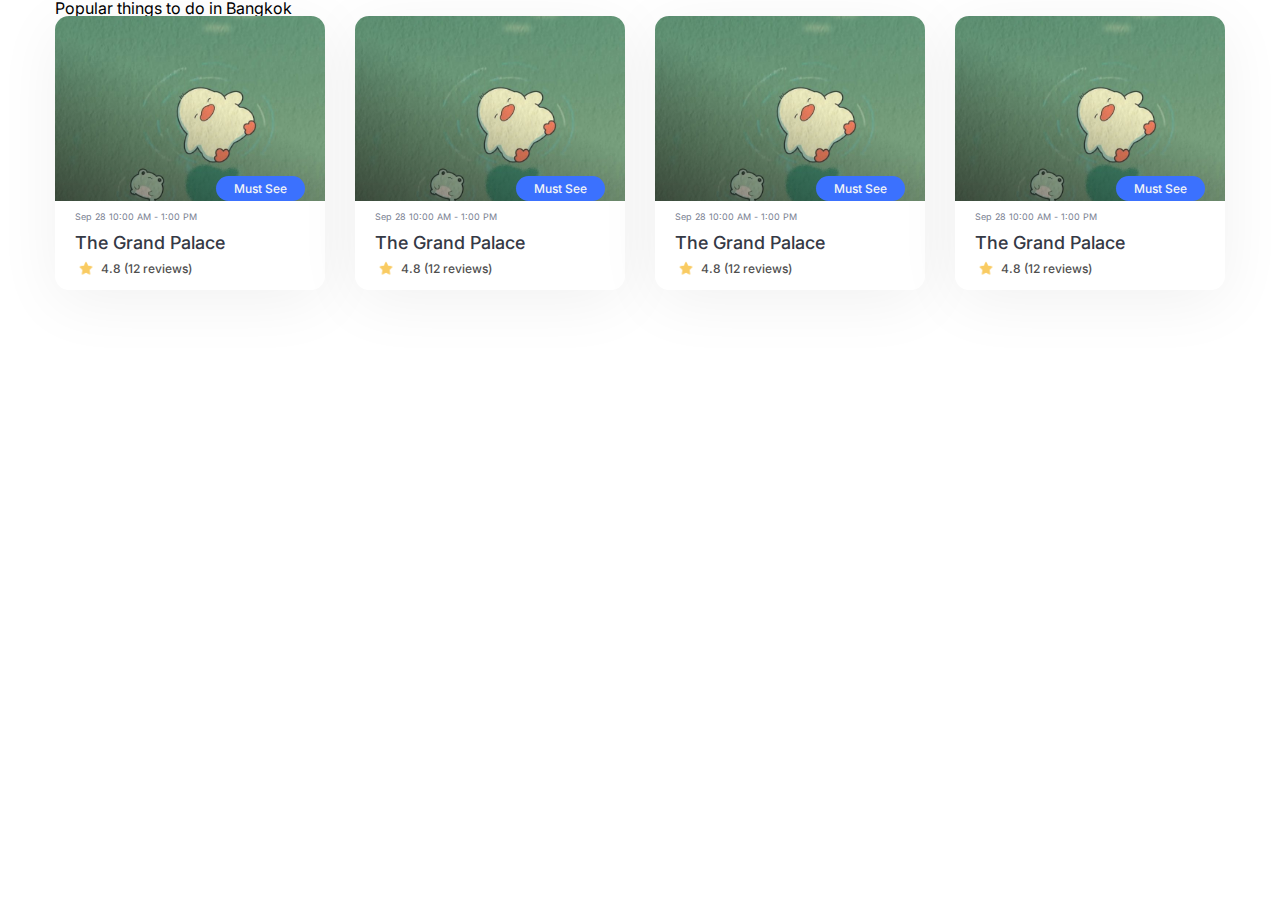
<file: index.html>
<!DOCTYPE html>
<html lang="en">
  <head>
    <meta charset="UTF-8">
    <meta name="viewport" content="width=device-width, initial-scale=1.0">
    <title>CC</title>
    <link rel="preconnect" href="https://fonts.googleapis.com">
    <link rel="preconnect" href="https://fonts.gstatic.com" crossorigin>
    <link href="https://fonts.googleapis.com/css2?family=Inter:wght@500;600&amp;display=swap" rel="stylesheet">
    <link rel="stylesheet" href="./styles/popular.css">
  </head>
  <body>
    <div class="container">
      <h2>Popular things to do in Bangkok</h2>
      <div class="popular-container"> 
        <div class="popular-list"> 
          <div class="popular-item"> 
            <div class="popular-images"> 
              <div class="popular-overlay"></div><img class="popular-img" src="./img/vit.jpg" alt="vit"/><span class="popular-label">Must See </span>
            </div>
            <div class="popular-content"> <span class="popular-time">Sep 28 10:00 AM - 1:00 PM </span>
              <h3 class="popular-title">The Grand Palace</h3>
              <div class="popular-reviews"> <img src="./img/star.png" alt="Ngoi Sao"/><span>4.8 (12 reviews)</span></div>
            </div>
          </div>
          <div class="popular-item"> 
            <div class="popular-images"> 
              <div class="popular-overlay"></div><img class="popular-img" src="./img/vit.jpg" alt="vit"/><span class="popular-label">Must See </span>
            </div>
            <div class="popular-content"> <span class="popular-time">Sep 28 10:00 AM - 1:00 PM </span>
              <h3 class="popular-title">The Grand Palace</h3>
              <div class="popular-reviews"> <img src="./img/star.png" alt="Ngoi Sao"/><span>4.8 (12 reviews)</span></div>
            </div>
          </div>
          <div class="popular-item"> 
            <div class="popular-images"> 
              <div class="popular-overlay"></div><img class="popular-img" src="./img/vit.jpg" alt="vit"/><span class="popular-label">Must See </span>
            </div>
            <div class="popular-content"> <span class="popular-time">Sep 28 10:00 AM - 1:00 PM </span>
              <h3 class="popular-title">The Grand Palace</h3>
              <div class="popular-reviews"> <img src="./img/star.png" alt="Ngoi Sao"/><span>4.8 (12 reviews)</span></div>
            </div>
          </div>
          <div class="popular-item"> 
            <div class="popular-images"> 
              <div class="popular-overlay"></div><img class="popular-img" src="./img/vit.jpg" alt="vit"/><span class="popular-label">Must See </span>
            </div>
            <div class="popular-content"> <span class="popular-time">Sep 28 10:00 AM - 1:00 PM </span>
              <h3 class="popular-title">The Grand Palace</h3>
              <div class="popular-reviews"> <img src="./img/star.png" alt="Ngoi Sao"/><span>4.8 (12 reviews)</span></div>
            </div>
          </div>
        </div>
      </div>
    </div>
  </body>
</html>
</file>
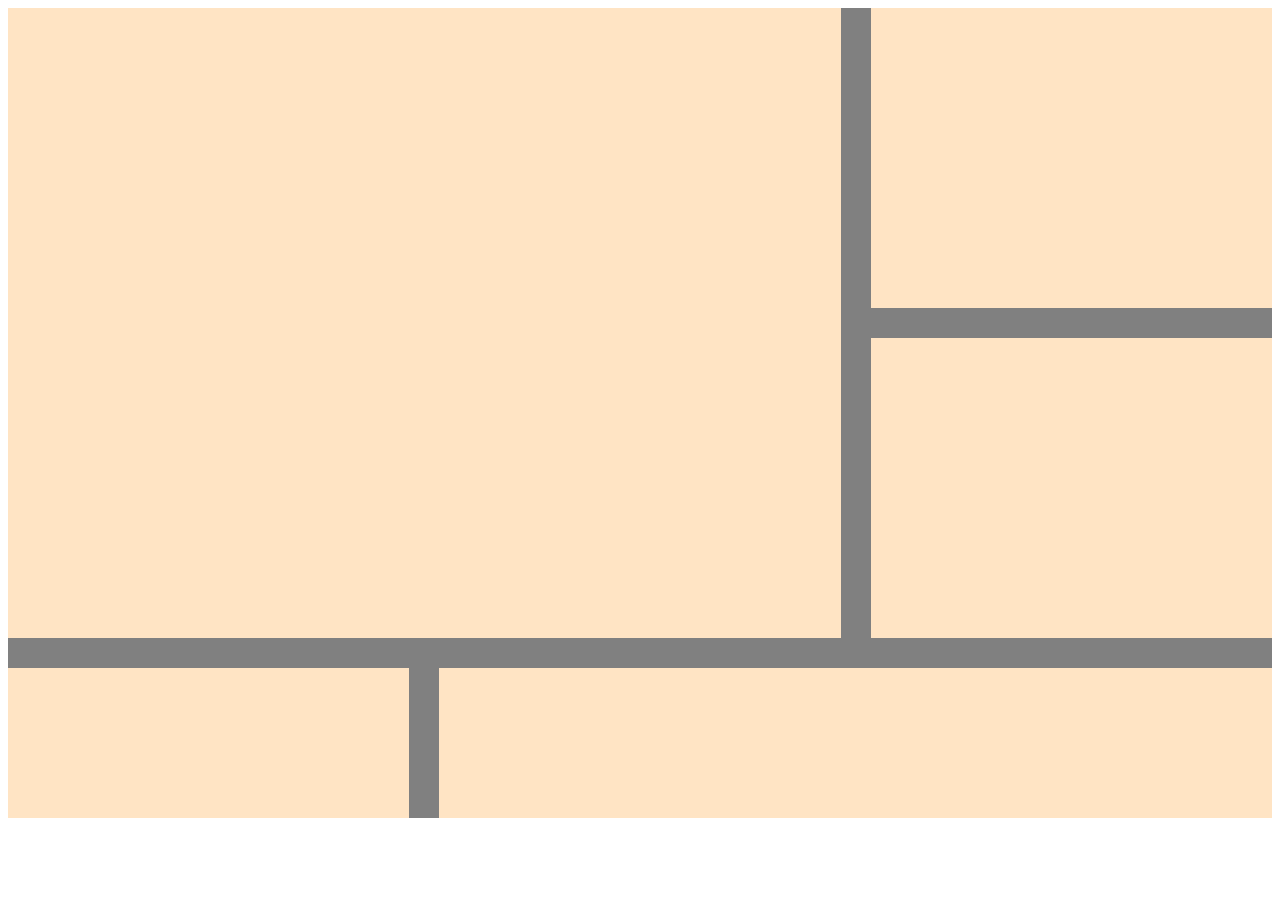
<file: challeng3/index.html>
<!DOCTYPE html>
<html lang="en">
  <head>
    <meta charset="UTF-8">
    <meta name="viewport" content="width=device-width, initial-scale=1.0">
    <title>Document</title>
    <link rel="stylesheet" href="main.css">
  </head>
  <body> 
    <div class="gem-list"> 
      <div class="gem-item"> </div>
      <div class="gem-item"> </div>
      <div class="gem-item"> </div>
      <div class="gem-item"> </div>
      <div class="gem-item"> </div>
    </div>
  </body>
</html>
</file>
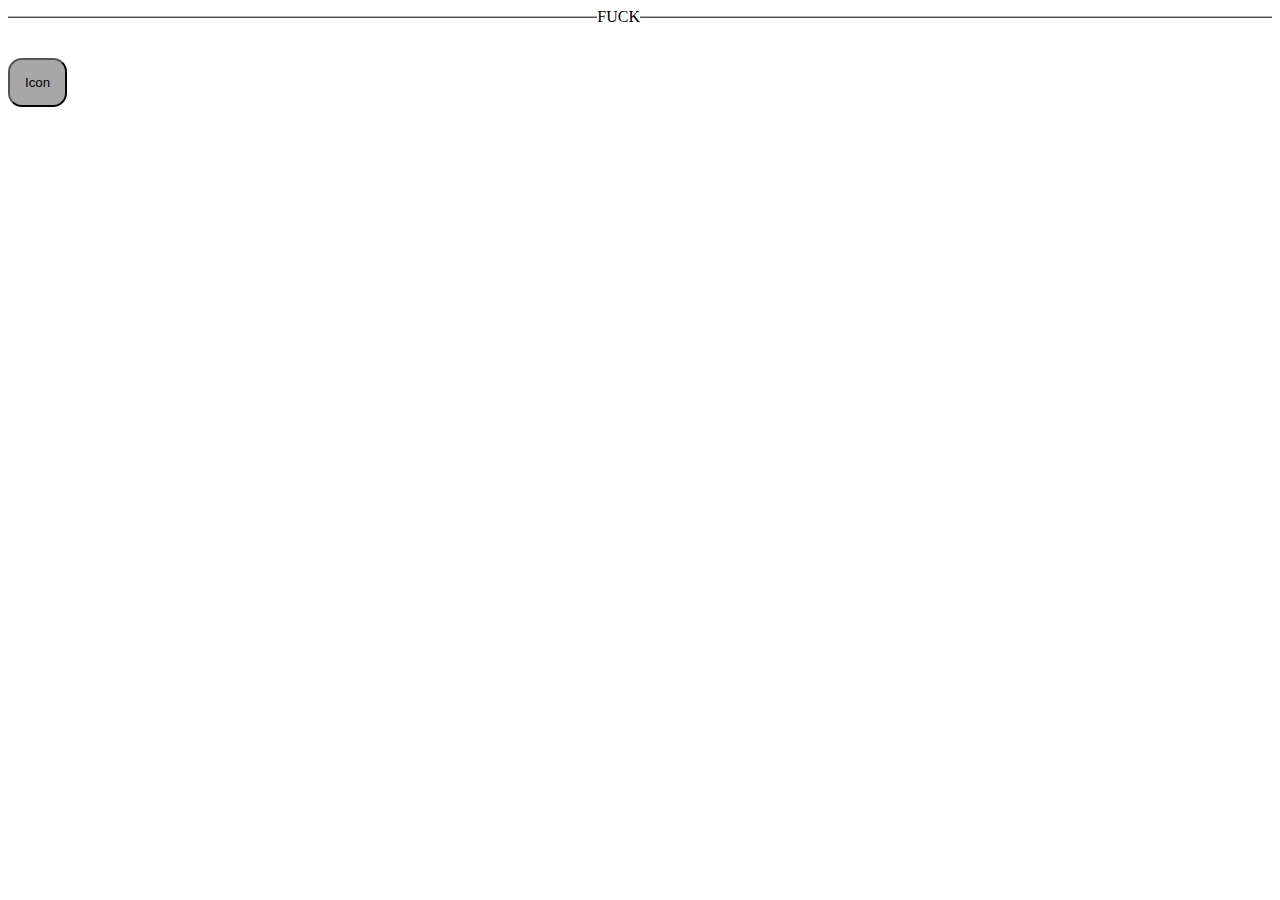
<file: challeng4/index.html>
<!DOCTYPE html>
<html lang="en">
  <head>
    <meta charset="UTF-8">
    <meta name="viewport" content="width=device-width, initial-scale=1.0">
    <title>Document</title>
    <link rel="stylesheet" href="./main.css">
  </head>
  <body> 
    <div> 
      <div class="line"> 
        <div class="text">FUCK</div>
      </div>
    </div>
    <button class="btn">Icon</button>
  </body>
</html>
</file>
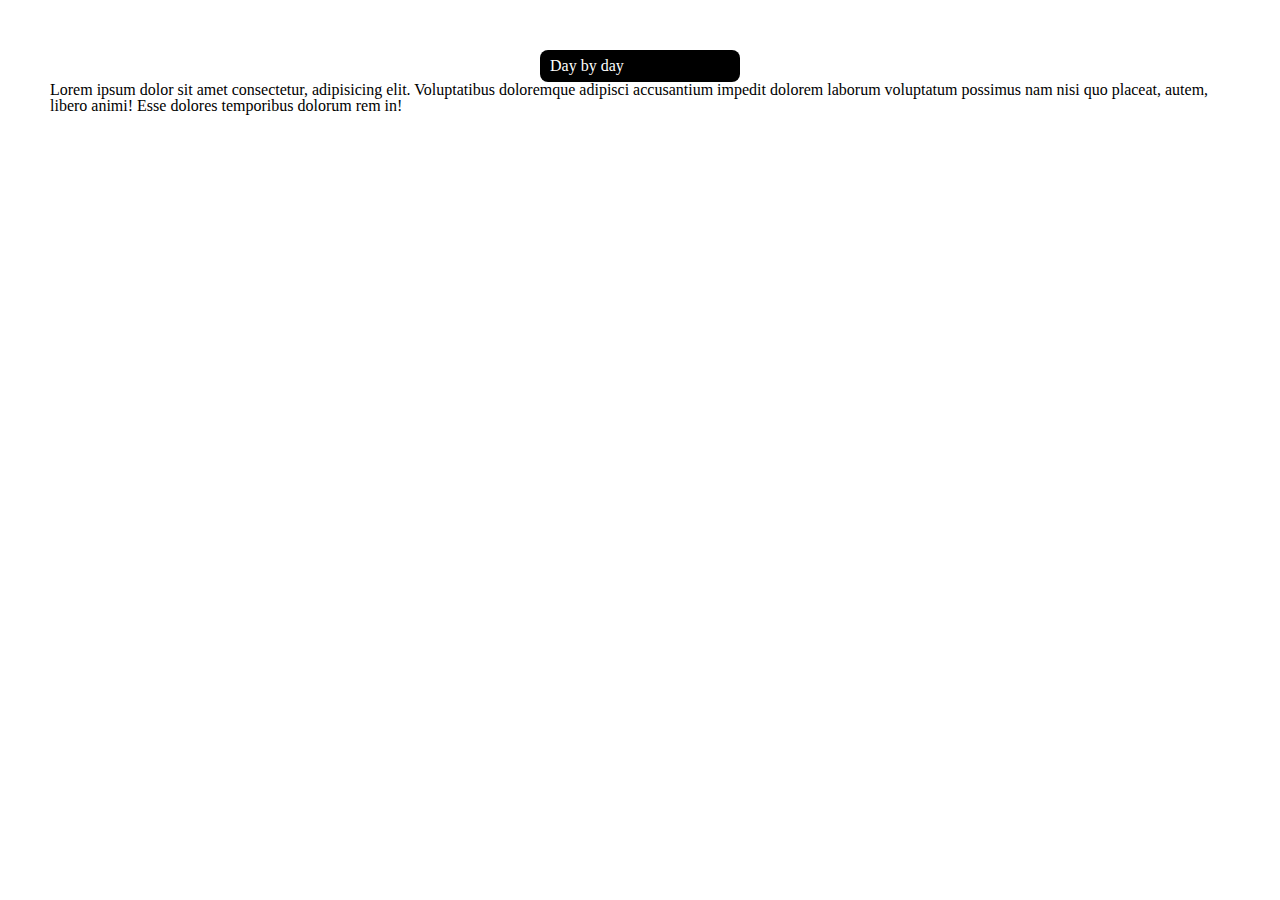
<file: challeng7/index.html>
<!DOCTYPE html>
<html lang="en">
  <head>
    <meta charset="UTF-8" />
    <meta name="viewport" content="width=device-width, initial-scale=1.0" />
    <title>Document</title>
    <link rel="stylesheet" href="./main.css" />
  </head>
  <body>
    <div class="wrapper">
      <div class="dropdow-main">
        <div class="dropdow-btn">Day by day</div>
        <ul class="dropdow-list">
          <li class="dropdow-item">Timeline</li>
          <li class="dropdow-item">Calender</li>
          <li class="dropdow-item">Maps</li>
        </ul>
      </div>
      Lorem ipsum dolor sit amet consectetur, adipisicing elit. Voluptatibus
      doloremque adipisci accusantium impedit dolorem laborum voluptatum
      possimus nam nisi quo placeat, autem, libero animi! Esse dolores
      temporibus dolorum rem in!
    </div>
  </body>
</html>
</file>
<file: challeng3/main.css>
.gem-list {
  display: grid;
  /* grid-template-columns: repeat(auto-fit, minmax(200px, 1fr)); */
  /* grid-template-columns: repeat(auto-fill, minmax(200px, 1fr)); */
  grid-template-rows: 300px 300px 150px;
  grid-template-columns: repeat(3, 1fr);
  gap: 30px;
  grid-template-areas: "area1 area1 area2" "area1 area1 area3" "area4 area5 area5";
  background-color: gray;
}
.gem-item {
  background-color: bisque;
}
.gem-item:nth-child(1) {
  grid-area: area1;
}
.gem-item:nth-child(2) {
  grid-area: area2;
}
.gem-item:nth-child(3) {
  grid-area: area3;
}
.gem-item:nth-child(4) {
  grid-area: area4;
}
.gem-item:nth-child(5) {
  grid-area: area5;
}

img {
  width: 100%;
  display: block;
}

/*# sourceMappingURL=main.css.map */
</file>
<file: challeng4/main.css>
.line {
  text-align: center;
  position: relative;
}
.line:before {
  content: "";
  position: absolute;
  background-color: black;
  width: 100%;
  height: 1px;
  top: 50%;
  right: 0;
  transform: translateY(869%);
}

.text {
  background-color: white;
  position: absolute;
  z-index: 1111;
  right: 50%;
  top: 0;
}

.btn {
  margin-top: 50px;
  padding: 15px;
  border-radius: 14px;
  overflow: hidden;
  color: dark;
  position: relative;
}
.btn:before {
  content: "";
  position: absolute;
  inset: 0;
  background: currentColor;
  opacity: 0.3;
}

/*# sourceMappingURL=main.css.map */
</file>
<file: challeng7/main.css>
*,
*:before,
*:after {
  box-sizing: border-box;
}
* {
  margin: 0;
  padding: 0;
  font: inherit;
}
img,
picture,
svg,
video {
  display: block;
  max-width: 100%;
}
input,
select,
textarea {
  background-color: transparent;
  outline: none;
}
button {
  cursor: pointer;
  background-color: transparent;
  outline: none;
  border: 0;
}
body {
  min-height: 100vh;
  font-weight: 400;
  font-size: 16px;
  line-height: 1;
}

.wrapper {
  padding: 50px;
}
.dropdow-btn {
  background-color: black;
  border-radius: 8px;
  padding: 8px 10px;
  color: white;
}
.dropdow-main {
  width: 200px;
  margin: 0px auto;
  position: relative;
}
.dropdow-main:hover .dropdow-list {
  opacity: 1;
  visibility: visible;
}

.dropdow-list {
  background-color: white;
  position: absolute;
  top: 100%;
  left: 0;
  right: 0;
  z-index: 10;
  margin-top: 12px;
  list-style: none;
  display: flex;
  flex-direction: column;
  row-gap: 12px;
  border-radius: 8px;
  box-shadow: 0px 30px 120px 0px rgba(30, 30, 30, 0.1);
  opacity: 0;
  visibility: hidden;
}
.dropdow-list:before {
  content: "";
  position: absolute;
  height: 12px;
  top: -12px;
  left: 0;
  right: 0;
}
.dropdow-item:first-child {
  border-top-left-radius: 8px;
  border-top-right-radius: 8px;
}
.dropdow-item:last-child {
  border-bottom-left-radius: 8px;
  border-bottom-right-radius: 8px;
}
.dropdow-item {
  padding: 8px 10px;
}
.dropdow-item:hover {
  background-color: rgb(236, 236, 236);
}
</file>
<file: styles/popular.css>
/* http://meyerweb.com/eric/tools/css/reset/ 
   v2.0 | 20110126
   License: none (public domain)
*/

html,
body,
div,
span,
applet,
object,
iframe,
h1,
h2,
h3,
h4,
h5,
h6,
p,
blockquote,
pre,
a,
abbr,
acronym,
address,
big,
cite,
code,
del,
dfn,
em,
img,
ins,
kbd,
q,
s,
samp,
small,
strike,
strong,
sub,
sup,
tt,
var,
b,
u,
i,
center,
dl,
dt,
dd,
ol,
ul,
li,
fieldset,
form,
label,
legend,
table,
caption,
tbody,
tfoot,
thead,
tr,
th,
td,
article,
aside,
canvas,
details,
embed,
figure,
figcaption,
footer,
header,
hgroup,
menu,
nav,
output,
ruby,
section,
summary,
time,
mark,
audio,
video {
  margin: 0;
  padding: 0;
  border: 0;
  font-size: 100%;
  font: inherit;
  vertical-align: baseline;
}
/* HTML5 display-role reset for older browsers */
article,
aside,
details,
figcaption,
figure,
footer,
header,
hgroup,
menu,
nav,
section {
  display: block;
}
body {
  line-height: 1;
}
ol,
ul {
  list-style: none;
}
blockquote,
q {
  quotes: none;
}
blockquote:before,
blockquote:after,
q:before,
q:after {
  content: "";
  content: none;
}
table {
  border-collapse: collapse;
  border-spacing: 0;
}
body {
  font-family: "Inter", sans-serif;
  background: var(--white-white, #fff);
}
.container {
  width: 100%;
  max-width: 1170px;
  margin: auto;
}
img {
  display: block;
  max-width: 100%;
}

.popular-list {
  display: flex;
  flex-wrap: wrap;
  margin-left: -30px;
}
.popular-item {
  width: calc(25% - 30px);
  margin-left: 30px;
  border-radius: 14px;
  background: #fff;
  box-shadow: 0px 12px 64px 0px rgba(0, 0, 0, 0.06);
  /* overflow: hidden; */
}
.popular-images {
  height: 185px;
  position: relative;
}
.popular-img {
  overflow: hidden;
  border-radius: 14px 14px 0 0;
  width: 100%;
  height: 100%;
  object-fit: cover;
}
.popular-label {
  position: absolute;
  right: 20px;
  bottom: 0px;
  border-radius: 30px;
  background: var(--primary-primary, #3b71fe);
  padding: 5px 18px;
  color: #f4f5f6;
  font-size: 12px;
  font-style: normal;
  font-weight: 500;
  line-height: normal;
  display: inline-block;
}
.popular-content {
  padding: 11px 20px;
}
.popular-time {
  color: #777e90;
  font-size: 9px;
  font-style: normal;
  font-weight: 400;
  margin-bottom: 8px;
  display: block;
}
.popular-title {
  color: #353945;
  font-size: 18px;
  font-style: normal;
  font-weight: 500;
  line-height: 28px; /* 155.556% */
}
.popular-reviews {
  display: flex;
  align-items: center;
  gap: 4px;
  color: #4f4f4f;
  font-size: 12px;
  font-style: normal;
  font-weight: 500;
  line-height: 21px; /* 175% */
}
.popular-reviews img {
  width: 22px;
}
.popular-overlay {
  background: linear-gradient(
    24deg,
    rgba(4, 4, 4, 0.52) 0.23%,
    rgba(4, 4, 4, 0) 55.52%
  );
 
  border-radius: 14px 14px 0px 0px;
  position: absolute;
  inset: 0;
}
</file>
